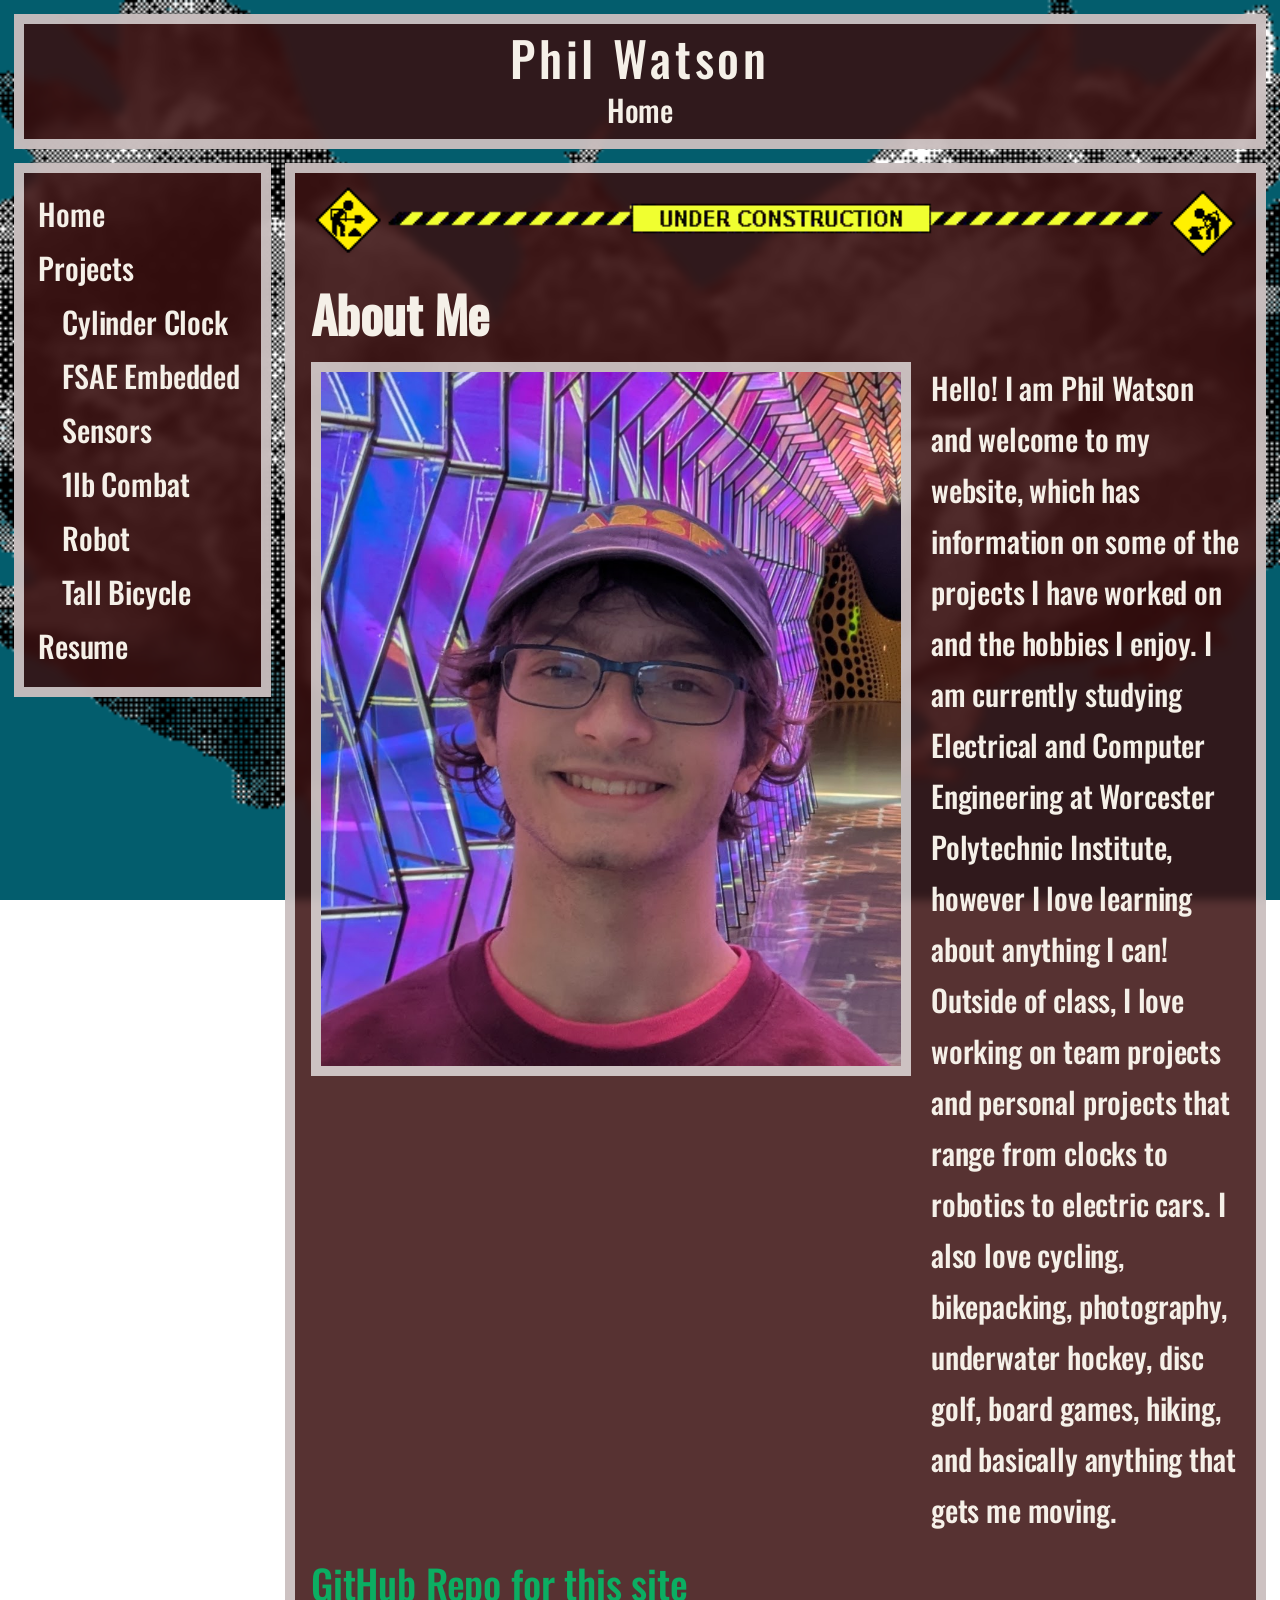
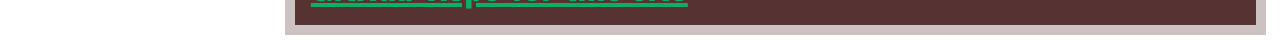
<file: index.html>
<!DOCTYPE html>
<html lang="en">
<head>
  <meta charset="UTF-8" />
  <meta name="viewport" content="width=device-width, initial-scale=1.0" />
  <title>Phil Watson's Personal Site</title>
  <link rel="stylesheet" href="styles.css" />
  <link rel="icon" type="image/svg" href="/favicon.svg">
</head>
<body>

  <header id="topbar" class="glass">
    <a id="title" href="/index.html">Phil Watson</a>
    <p>Home</p>
  </header>

  <div id="layout">
    <aside id="sidebar" class="glass">
      <div id="table-placeholder"></div>
    </aside>

    <main id="main" class="glass">
        <img src="pictures/Dungeon8807construction.gif" alt="Under contruction" style="width: 100%;"/>
        <h1>About Me</h1>
        <div style="display: flex; gap: 20px; align-items: flex-start;">
          <img src="pictures/phil-portait.jpg" alt="Picture of me!" style="width: 600px; height: auto;" class="bordered-image"/>
          <p>
	Hello! I am Phil Watson and welcome to my website, which has information on some of the projects I have worked on and the hobbies I enjoy. I am currently studying Electrical and Computer Engineering at Worcester Polytechnic Institute, however I love learning about anything I can! Outside of class, I love working on team projects and personal projects that range from clocks to robotics to electric cars. I also love cycling, bikepacking, photography, underwater hockey, disc golf, board games, hiking, and basically anything that gets me moving.</p>
        </div>
        <a href="https://github.com/Saxagoose/website" style="font-size: 40px;">GitHub Repo for this site</a>
    </main>
  </div>
  <script>
    fetch('table.html')
      .then(response => response.text())
      .then(data => {
        document.getElementById('table-placeholder').innerHTML = data;
      });
  </script>
</body>
</html>
</file>
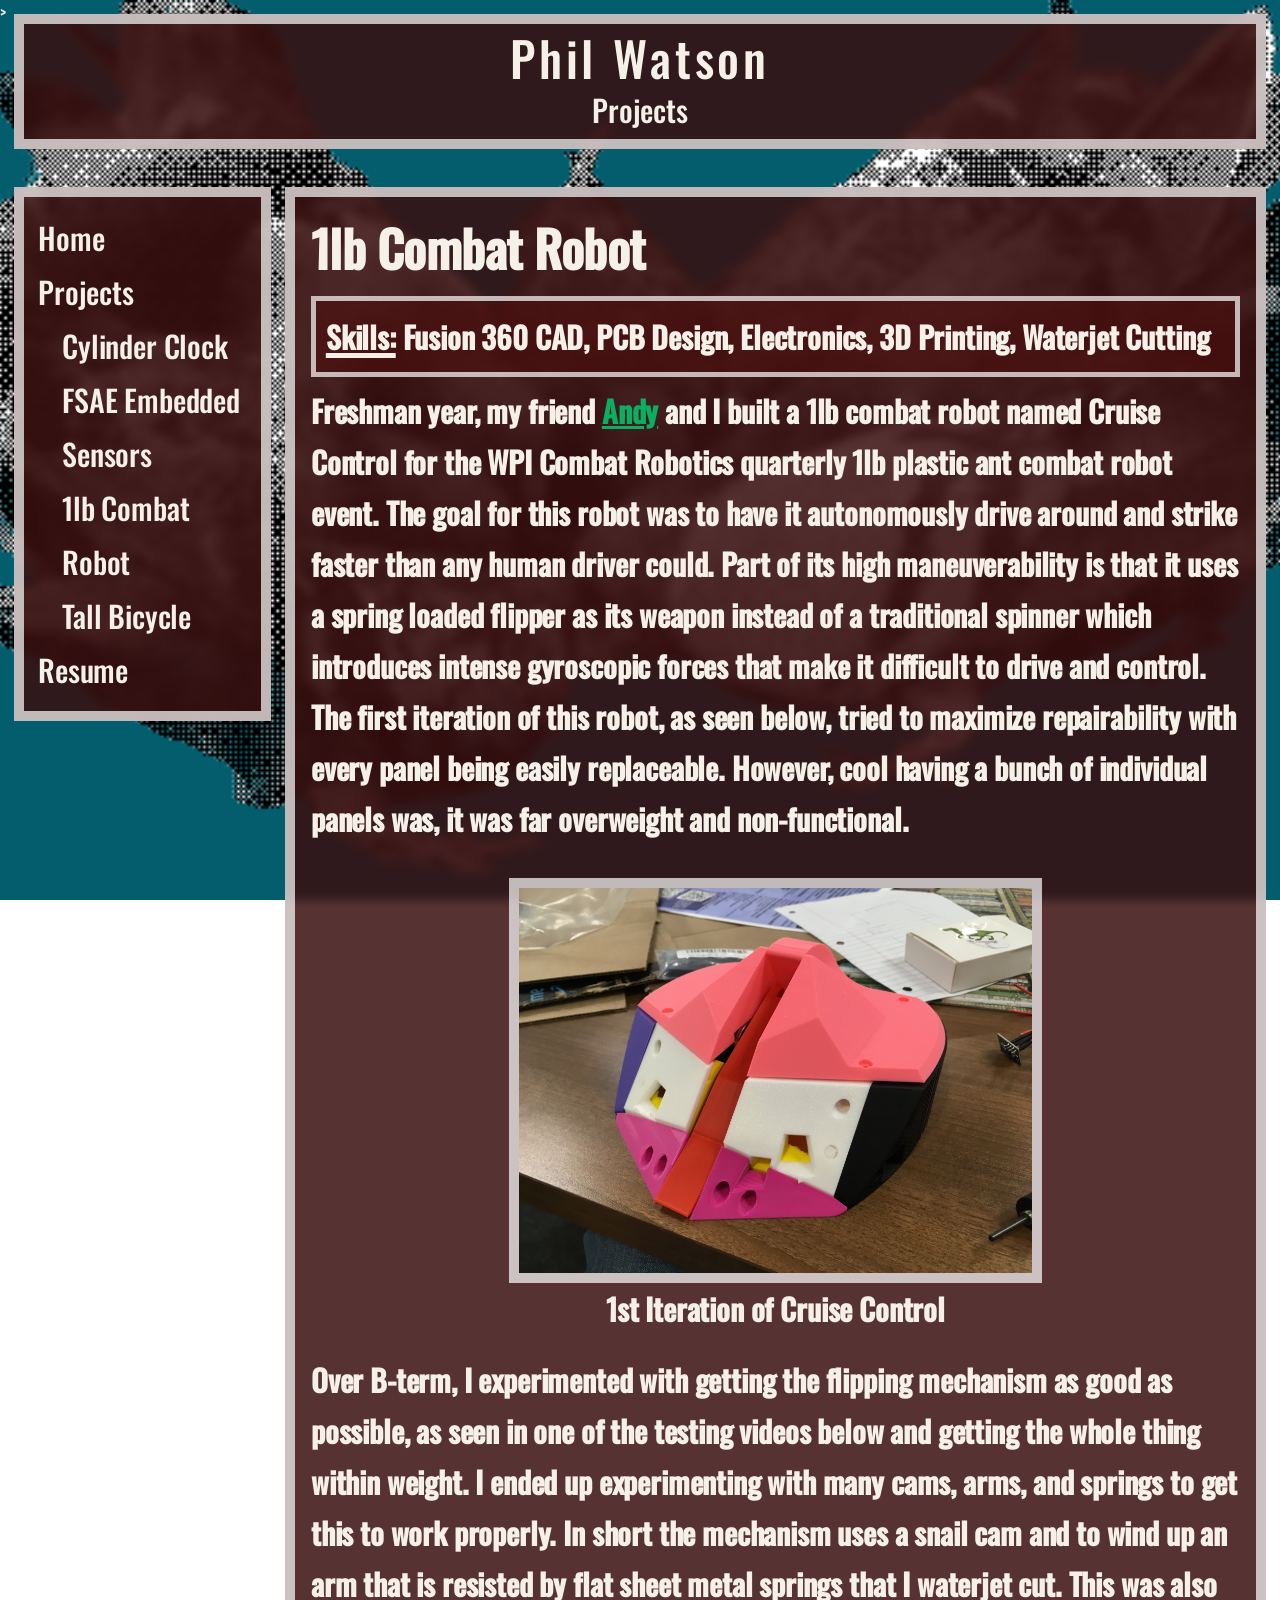
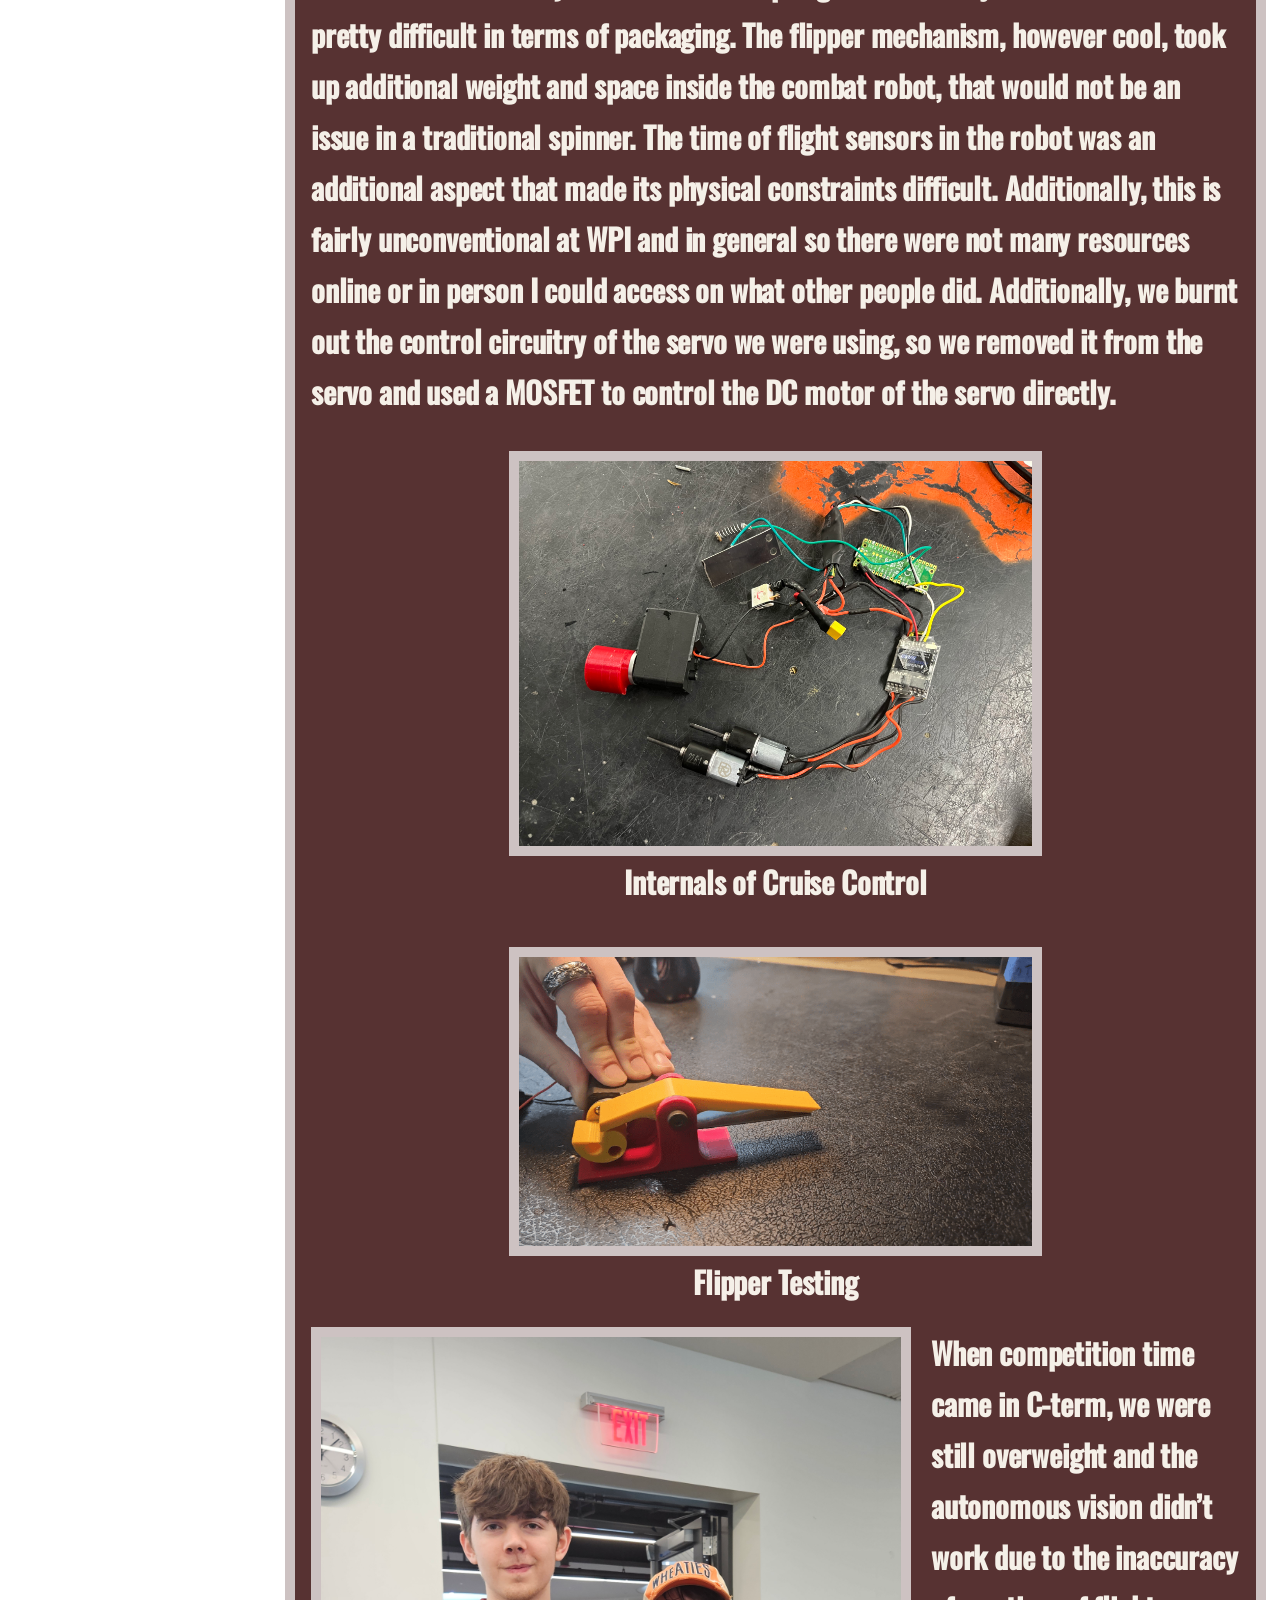
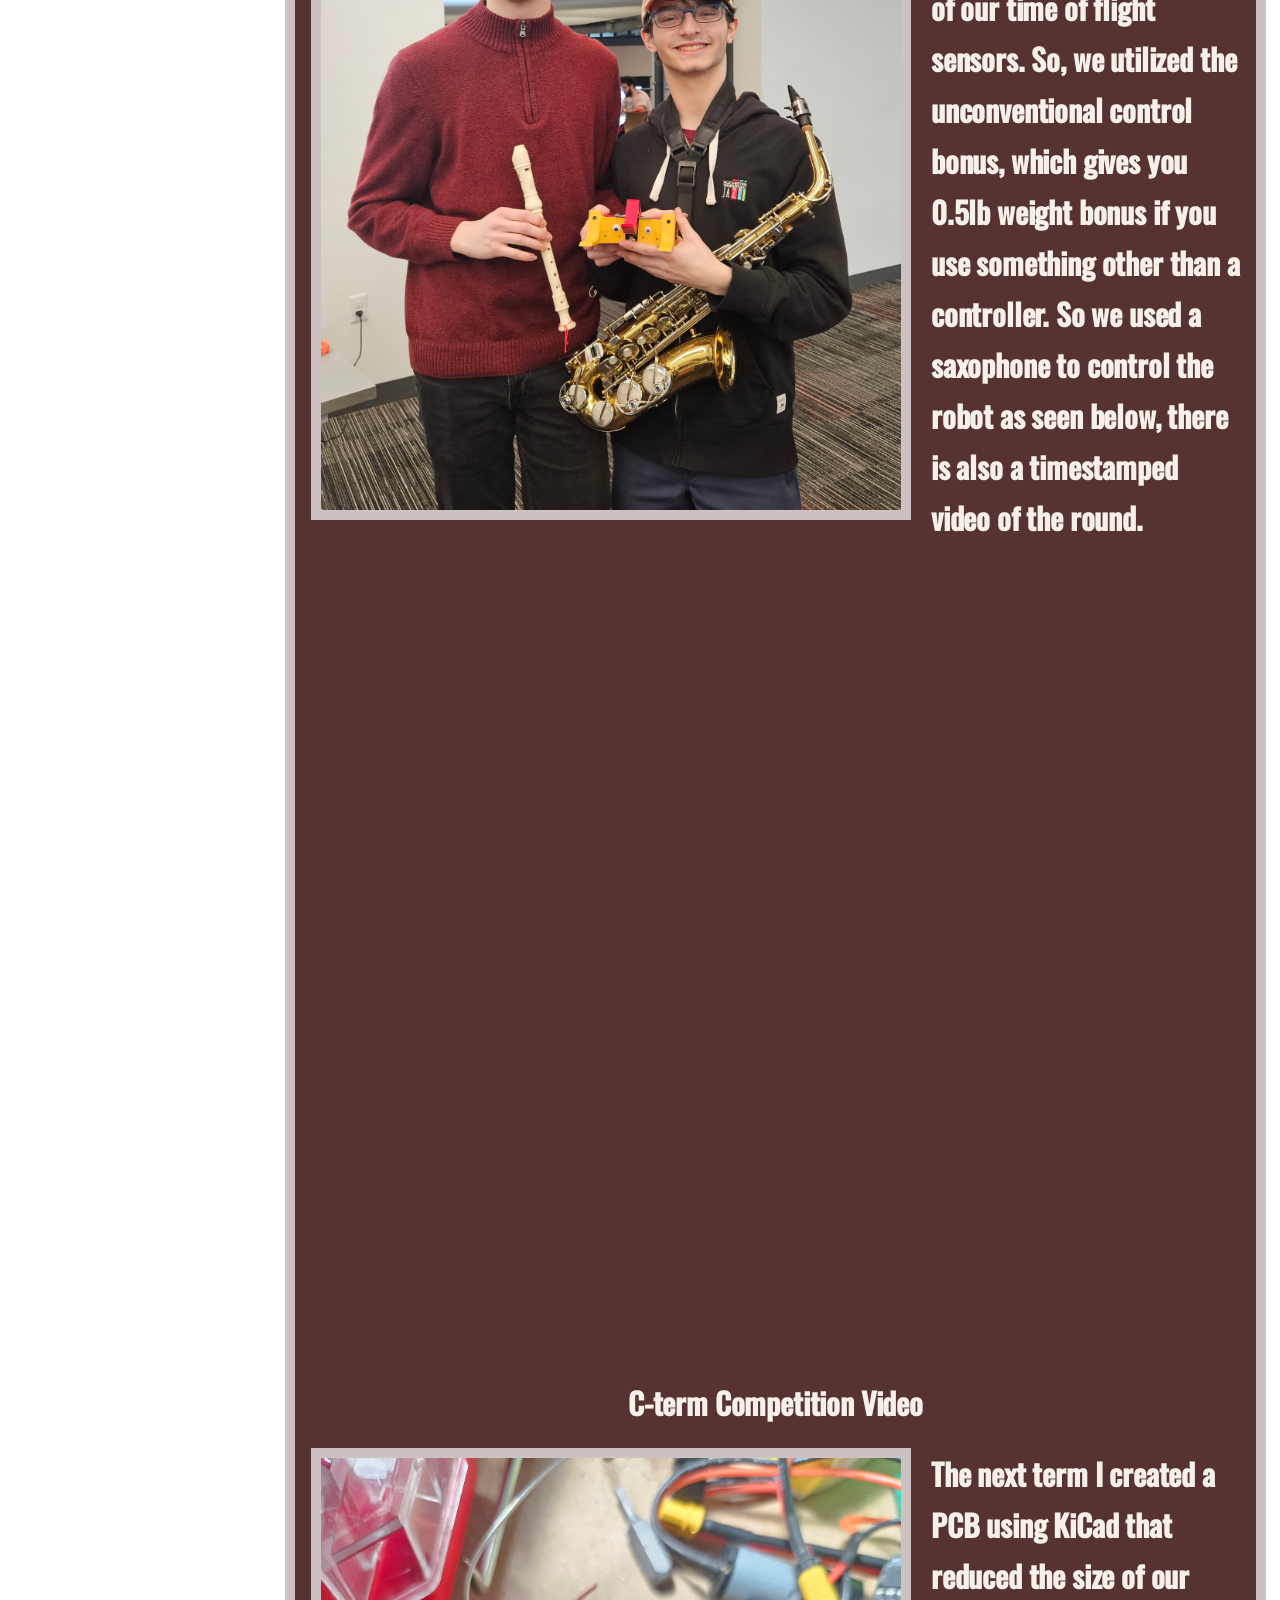
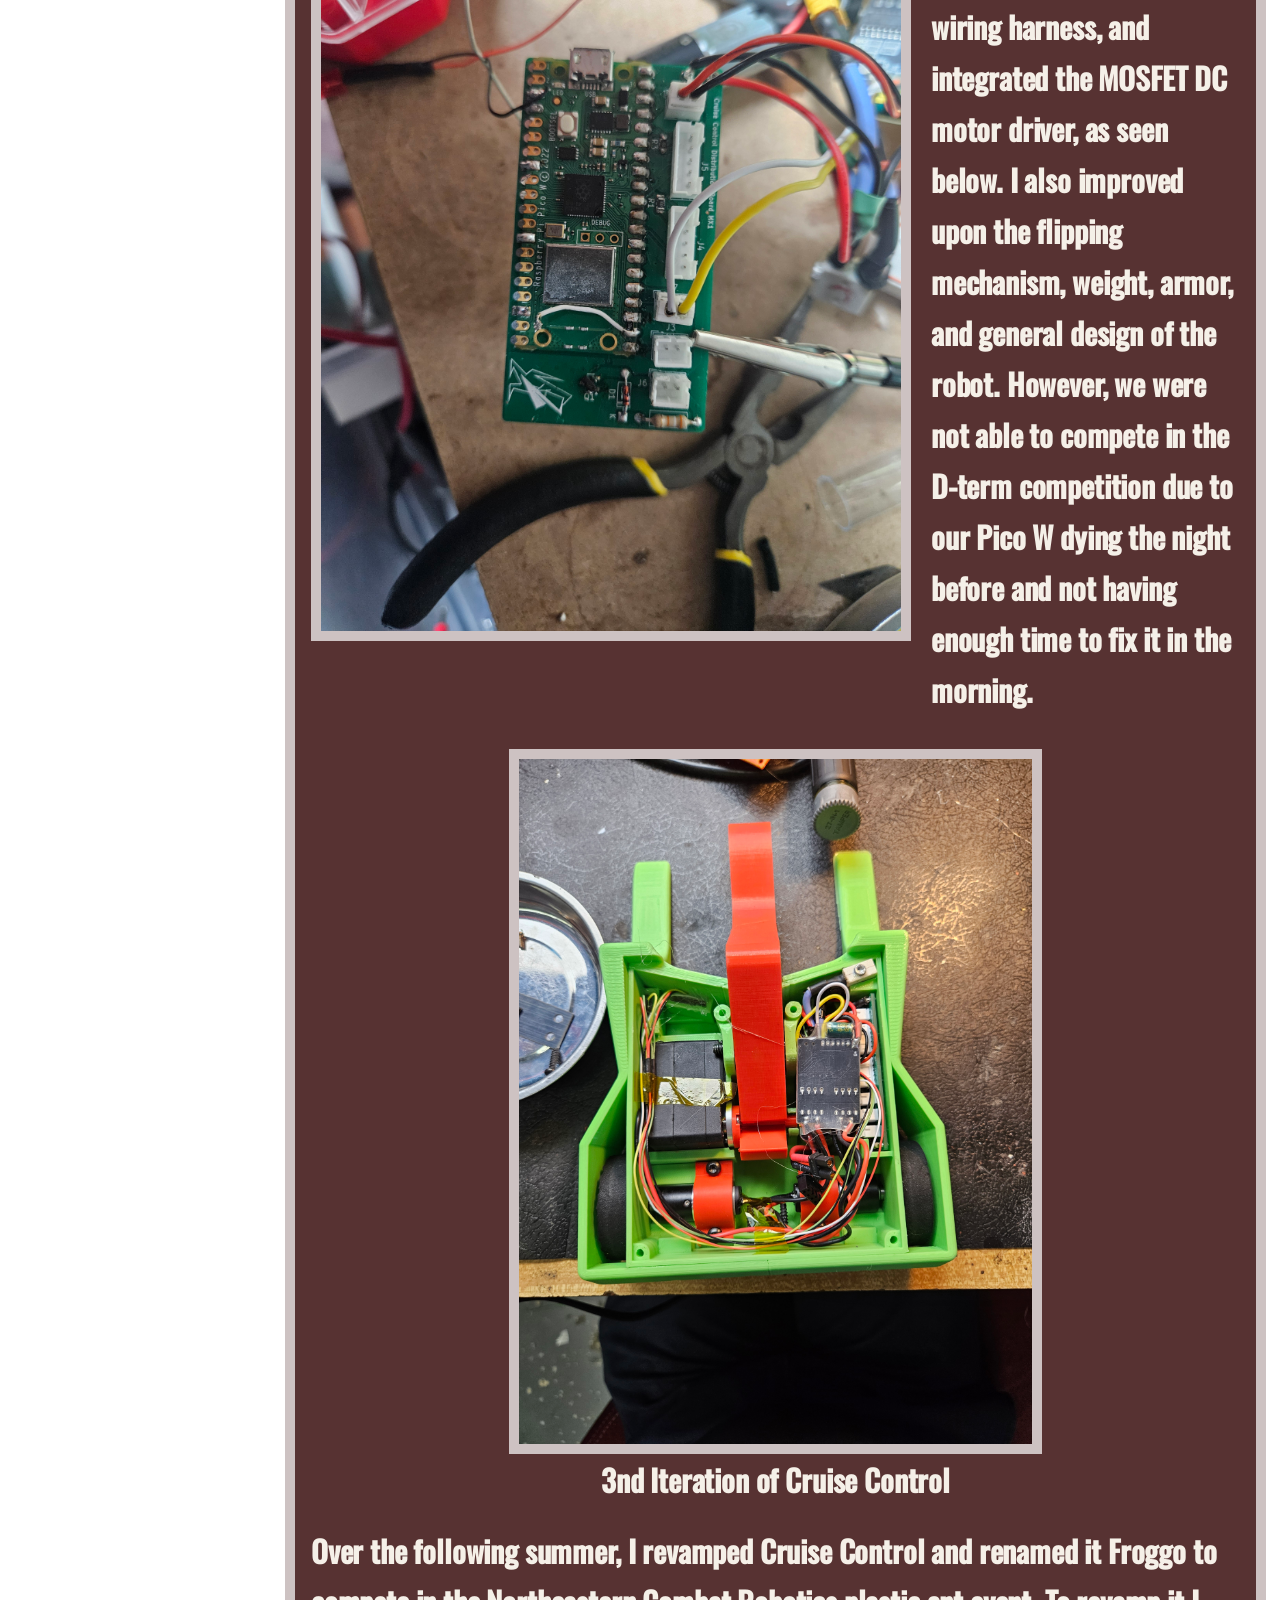
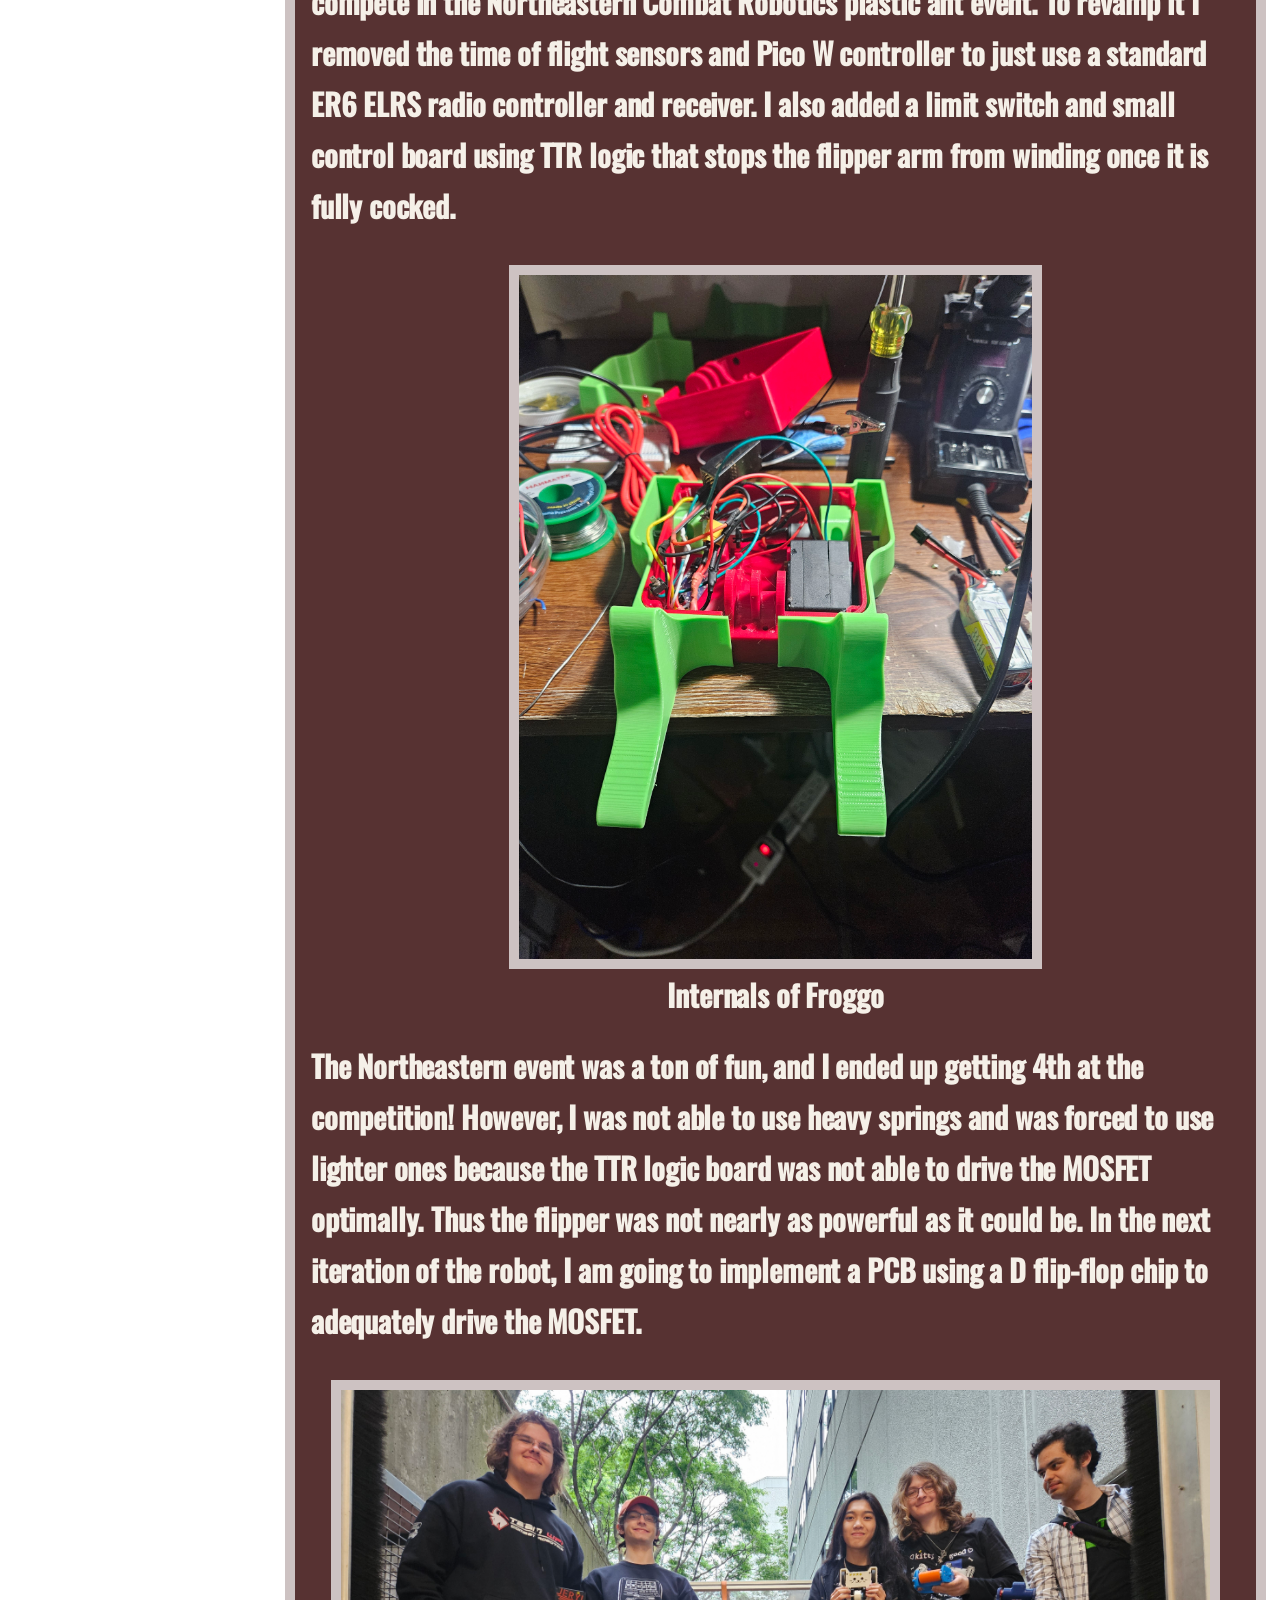
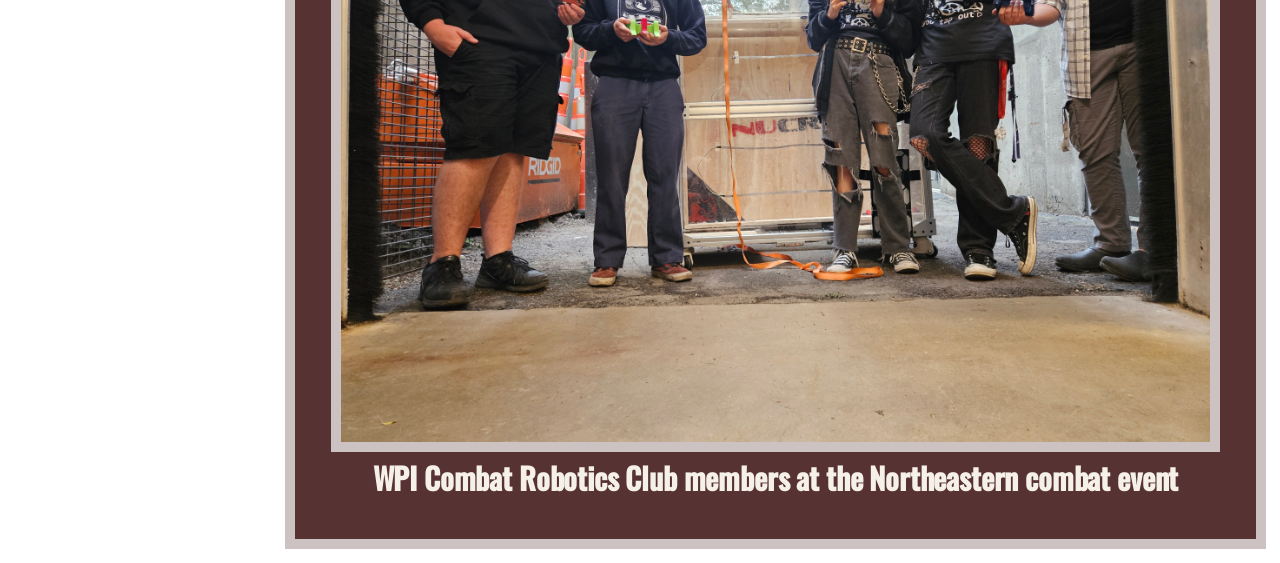
<file: pages/1lb-combat-robot.html>
><!DOCTYPE html>
<html lang="en">
<head>
  <meta charset="UTF-8" />
  <meta name="viewport" content="width=device-width, initial-scale=1.0" />
  <title>Phil's Site</title>
  <link rel="stylesheet" href="/styles.css" />
  <link rel="icon" type="image/svg" href="/favicon.svg">
</head>
<body>

  <header id="topbar" class="glass">
    <a id="title" href="/index.html">Phil Watson</a>
    <p>Projects</p>
  </header>

  <div id="layout">
    <aside id="sidebar" class="glass">
      <div id="table-placeholder"></div>
    </aside>

    <main id="main" class="glass">
      <h1>1lb Combat Robot</h1>
      <h2 class="text-box"><u class="thick-underline">Skills:</u> Fusion 360 CAD, PCB Design, Electronics, 3D Printing, Waterjet Cutting <h2>
      <p>Freshman year, my friend <a href="https://ank.dev" target="_blank" rel="noopener noreferrer">Andy</a> and I built a 1lb combat robot named Cruise Control for the WPI Combat Robotics quarterly 1lb plastic ant combat robot event. The goal for this robot was to have it autonomously drive around and strike faster than any human driver could. Part of its high maneuverability is that it uses a spring loaded flipper as its weapon instead of a traditional spinner which introduces intense gyroscopic forces that make it difficult to drive and control. The first iteration of this robot, as seen below, tried to maximize repairability with every panel being easily replaceable. However, cool having a bunch of individual panels was, it was far overweight and non-functional. </p>
      <figure>
        <img src="cruise_control/cc_first.jpg" alt="1lb Combat Robot" width="60%" class="bordered-image"/>
        <figcaption>1st Iteration of Cruise Control</figcaption>
      </figure>
      <p>Over B-term, I experimented with getting the flipping mechanism as good as possible, as seen in one of the testing videos below and getting the whole thing within weight. I ended up experimenting with many cams, arms, and springs to get this to work properly. In short the mechanism uses a snail cam and to wind up an arm that is resisted by flat sheet metal springs that I waterjet cut. This was also pretty difficult in terms of packaging. The flipper mechanism, however cool, took up additional weight and space inside the combat robot, that would not be an issue in a traditional spinner. The time of flight sensors in the robot was an additional aspect that made its physical constraints difficult. Additionally, this is fairly unconventional at WPI and in general so there were not many resources online or in person I could access on what other people did. Additionally, we burnt out the control circuitry of the servo we were using, so we removed it from the servo and used a MOSFET to control the DC motor of the servo directly.</p>

      <figure>
        <img src="cruise_control/cc_internals.jpg" alt="Cruise ControlInternals" width="60%" class="bordered-image"/>
        <figcaption>Internals of Cruise Control</figcaption>
      </figure>
      <figure>
        <img src="cruise_control/first_flipper.gif" alt="Flipper Test" width="60%" class="bordered-image"/>
        <figcaption>Flipper Testing</figcaption>
      </figure>
      <div style="display: flex; gap: 20px; align-items: flex-start;">
        <img src="cruise_control/andy_phil.jpg" alt="Andy and I" style="width: 600px; height: auto;" class="bordered-image"/>
        <p>When competition time came in C-term, we were still overweight and the autonomous vision didn’t work due to the inaccuracy of our time of flight sensors. So, we utilized the unconventional control bonus, which gives you 0.5lb weight bonus if you use something other than a controller. So we used a saxophone to control the robot as seen below, there is also a timestamped video of the round. </p>
      </div>
      <figure>
        <iframe width="80%" height="800px" src="https://www.youtube.com/embed/HfDDsQTksbc?si=ytyZdYylXR3HeqV3&amp;start=29626" title="YouTube video player" frameborder="0" allow="accelerometer; autoplay; clipboard-write; encrypted-media; gyroscope; picture-in-picture; web-share" referrerpolicy="strict-origin-when-cross-origin" allowfullscreen></iframe>
        <figcaption>C-term Competition Video</figcaption>
      </figure>
      <div style="display: flex; gap: 20px; align-items: flex-start;">
        <img src="cruise_control/pcb.jpg" alt="PCB" style="width: 600px; height: auto;" class="bordered-image"/>
        <p>The next term I created a PCB using KiCad that reduced the size of our wiring harness, and integrated the MOSFET DC motor driver, as seen below. I also improved upon the flipping mechanism, weight, armor, and general design of the robot. However, we were not able to compete in the D-term competition due to our Pico W dying the night before and not having enough time to fix it in the morning. </p>
      </div>
      <figure>
        <img src="cruise_control/second_functional_iteration.jpg" alt="Cruise Control third iteration" width="60%" class="bordered-image"/>
        <figcaption>3nd Iteration of Cruise Control</figcaption>
      </figure>
      <p>Over the following summer, I revamped Cruise Control and renamed it Froggo to compete in the Northeastern Combat Robotics plastic ant event. To revamp it I removed the time of flight sensors and Pico W controller to just use a standard ER6 ELRS radio controller and receiver. I also added a limit switch and small control board using TTR logic that stops the flipper arm from winding once it is fully cocked. </p>
      <figure>
        <img src="cruise_control/froggo_internals.jpg" alt="Froggo Internals" width="60%" class="bordered-image"/>
        <figcaption>Internals of Froggo</figcaption>
      </figure>
      <p>The Northeastern event was a ton of fun, and I ended up getting 4th at the competition! However, I was not able to use heavy springs and was forced to use lighter ones because the TTR logic board was not able to drive the MOSFET optimally. Thus the flipper was not nearly as powerful as it could be. In the next iteration of the robot, I am going to implement a PCB using a D flip-flop chip to adequately drive the MOSFET. </p>
      <figure>
        <img src="cruise_control/wpi_combat.jpg" width="100%" class="bordered-image"/>
        <figcaption>WPI Combat Robotics Club members at the Northeastern combat event</figcaption>
      </figure>
    </main>
  </div>
  <script>
    fetch('/table.html')
      .then(response => response.text())
      .then(data => {
        document.getElementById('table-placeholder').innerHTML = data;
      });
  </script>
</body>
</html>
</file>
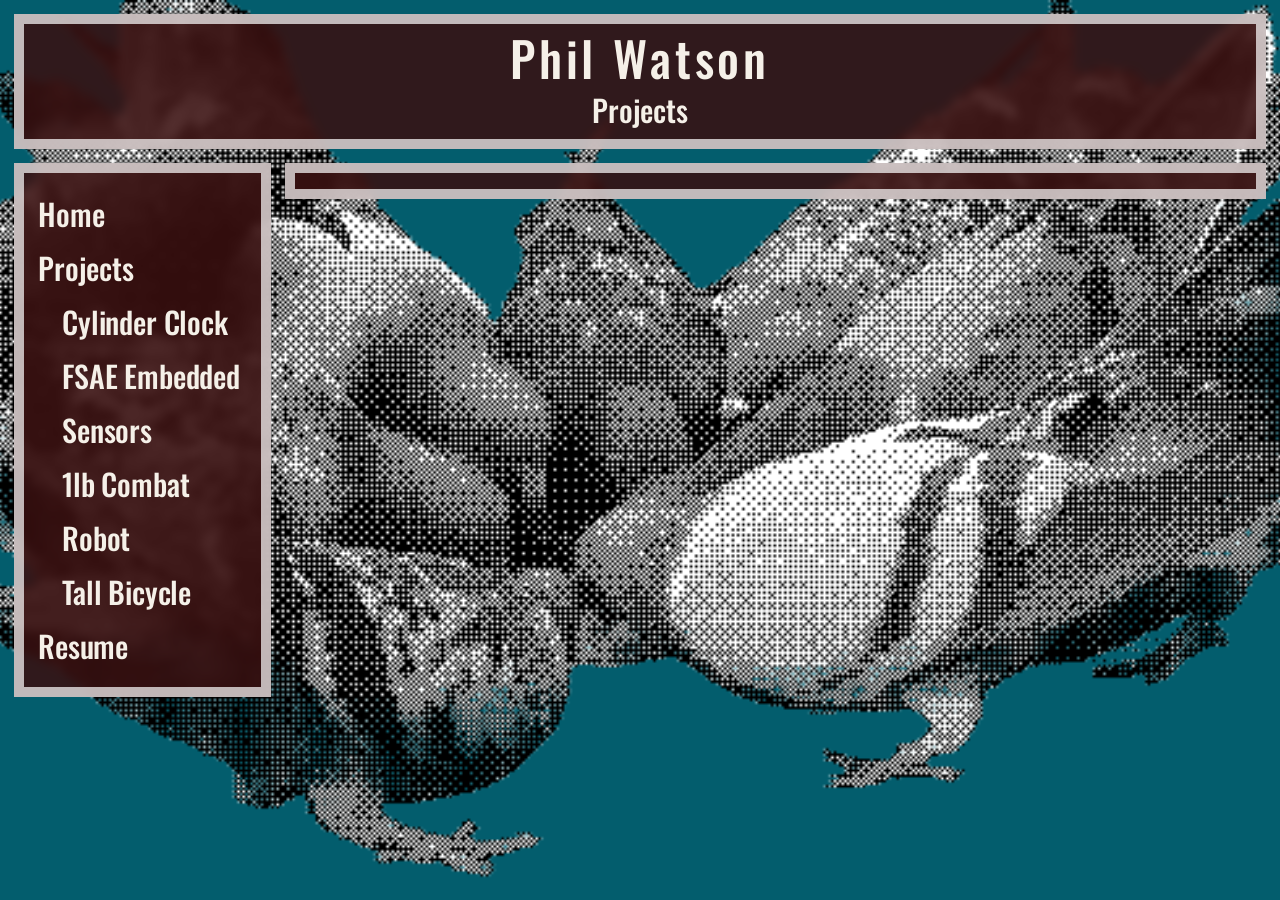
<file: pages/blank.html>
<!DOCTYPE html>
<html lang="en">
<head>
  <meta charset="UTF-8" />
  <meta name="viewport" content="width=device-width, initial-scale=1.0" />
  <title>Phil's Site</title>
  <link rel="stylesheet" href="/styles.css" />
  <link rel="icon" type="image/svg" href="/favicon.svg">
</head>
<body>

  <header id="topbar" class="glass">
    <a id="title" href="/index.html">Phil Watson</a>
    <p>Projects</p>
  </header>

  <div id="layout">
    <aside id="sidebar" class="glass">
      <div id="table-placeholder"></div>
    </aside>

    <main id="main" class="glass">
    </main>
  </div>
  <script>
    fetch('/table.html')
      .then(response => response.text())
      .then(data => {
        document.getElementById('table-placeholder').innerHTML = data;
      });
  </script>
</body>
</html>
</file>
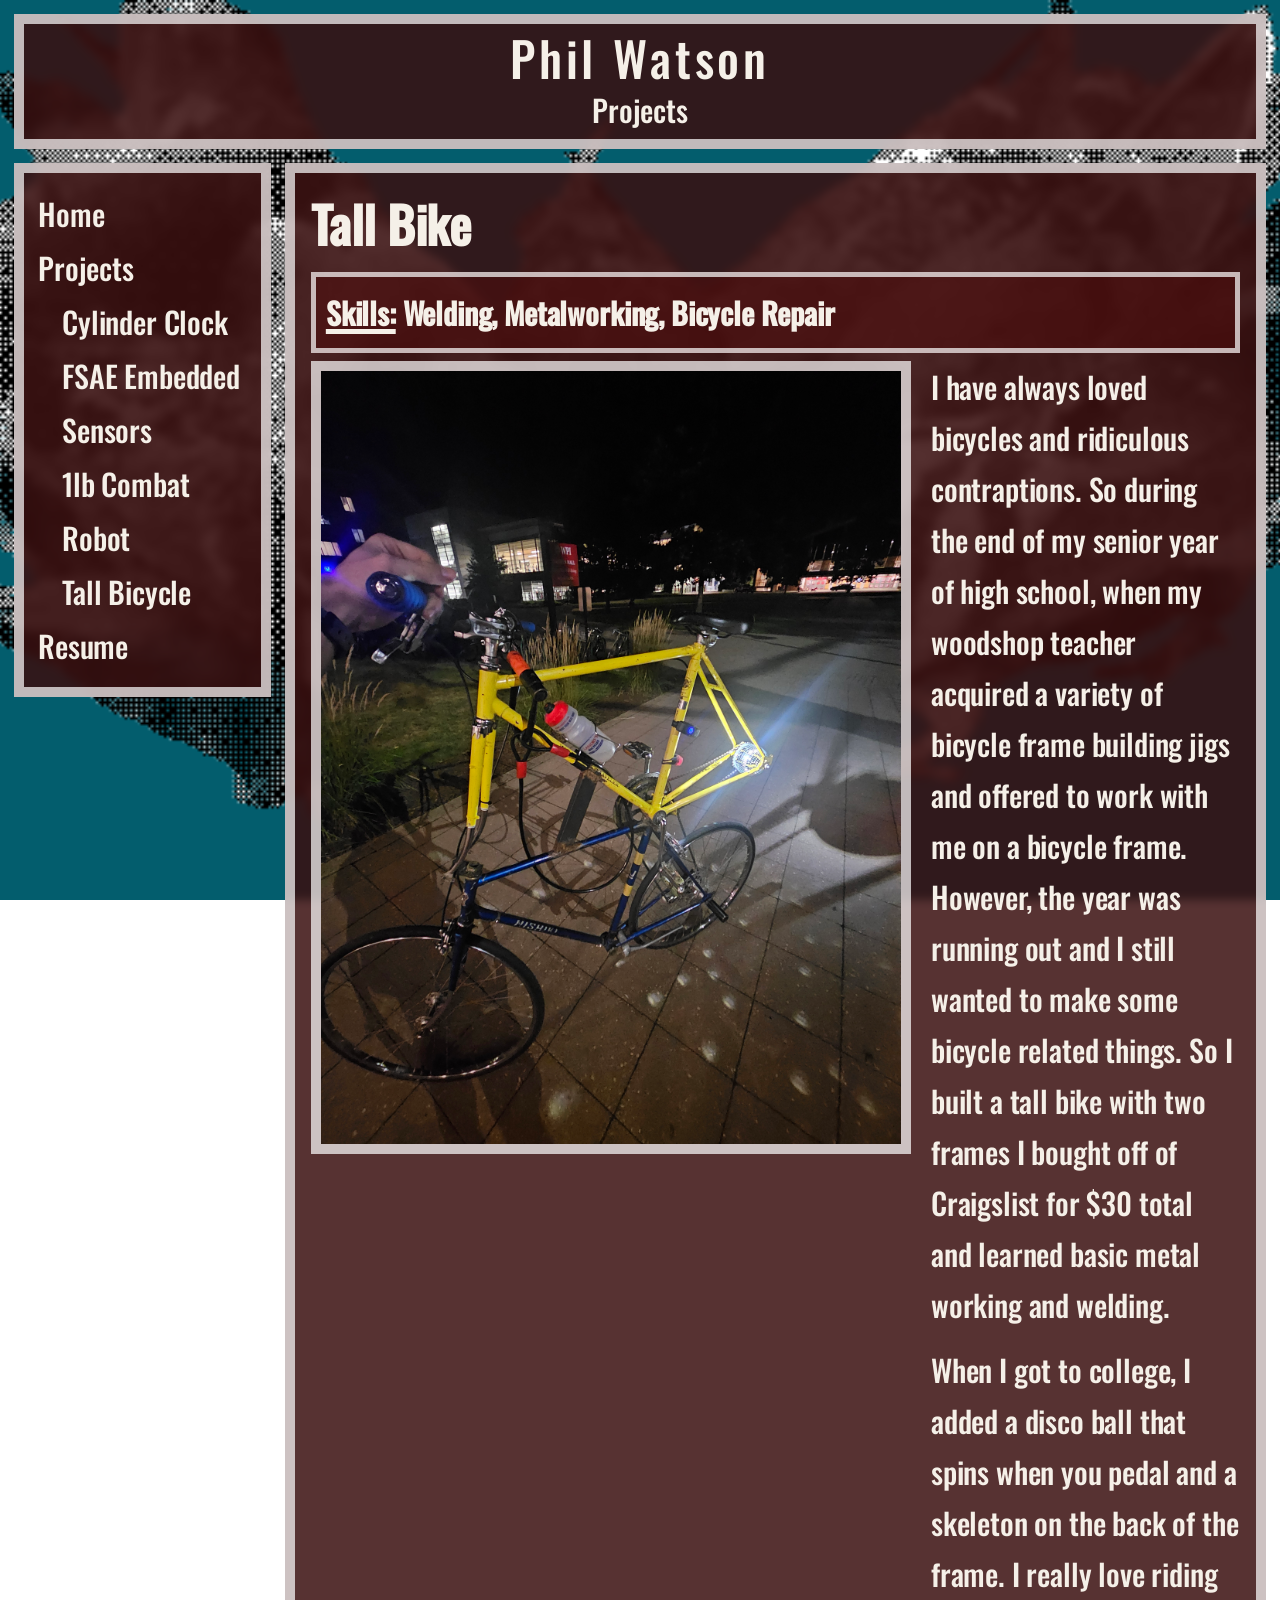
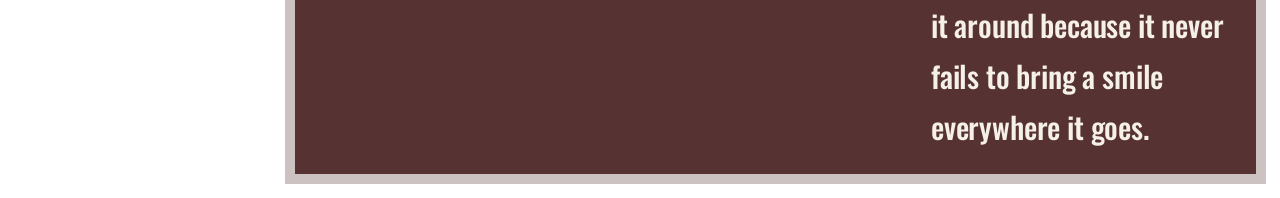
<file: pages/tall-bike.html>
<!DOCTYPE html>
<html lang="en">
<head>
  <meta charset="UTF-8" />
  <meta name="viewport" content="width=device-width, initial-scale=1.0" />
  <title>Phil's Site</title>
  <link rel="stylesheet" href="/styles.css" />
  <link rel="icon" type="image/svg" href="/favicon.svg">
</head>
<body>

  <header id="topbar" class="glass">
    <a id="title" href="/index.html">Phil Watson</a>
    <p>Projects</p>
  </header>

  <div id="layout">
    <aside id="sidebar" class="glass">
      <div id="table-placeholder"></div>
    </aside>

    <main id="main" class="glass">
      <h1>Tall Bike</h1>
      <h2 class="text-box"><u class="thick-underline">Skills:</u> Welding, Metalworking, Bicycle Repair</h2>
        <div style="display: flex; gap: 20px; align-items: flex-start;">
          <img src="tall_bike/tall_bike.jpg" alt="Tall Bike" style="width: 600px; height: auto;" class="bordered-image"/>
          <div>
            <p> I have always loved bicycles and ridiculous contraptions. So during the end of my senior year of high school, when my woodshop teacher acquired a variety of bicycle frame building jigs and offered to work with me on a bicycle frame. However, the year was running out and I still wanted to make some bicycle related things. So I built a tall bike with two frames I bought off of Craigslist for $30 total and learned basic metal working and welding.</p>
            <p> When I got to college, I added a disco ball that spins when you pedal and a skeleton on the back of the frame. I really love riding it around because it never fails to bring a smile everywhere it goes.</p>
          </div>
        </div>
    </main>
  </div>
  <script>
    fetch('/table.html')
      .then(response => response.text())
      .then(data => {
        document.getElementById('table-placeholder').innerHTML = data;
      });
  </script>
</body>
</html>
</file>
<file: styles.css>
/*  Reset & base  */
*, *::before, *::after {
  box-sizing: border-box;
  margin: 0;
  padding: 0;
}

@font-face {
  font-family: 'Oswald';
  src: url(/fonts/oswald/Oswald-Medium.woff2) format('woff2')
}

:root{
  --inner-gap: 14px;
  --outer-gap: 14px;
  --topbar-height: 135px;
  --text-padding: 8px 16px;
  --text-color: #f5f0e8;
}

/*  Fixed background image  */
body {
  min-height: 100vh;
  font-family: 'Oswald', sans-serif;
  letter-spacing: -0.01em;
  color: var(--text-color);
  background-image: url('pictures/IMG_2822.png');
  background-size: cover;
  background-position: center;
  background-attachment: fixed;
  background-repeat: no-repeat;
}

/*  Shared glass panel style  */
.glass {
  background: rgba(57, 13, 13, 0.848);
  border: 10px solid rgba(255, 255, 255, 0.7);
  backdrop-filter: blur(5px);
  -webkit-backdrop-filter: blur(5px);
}

/*  Top bar  */
#topbar {
  position: absolute;
  top: var(--outer-gap);
  left: var(--outer-gap);
  right: var(--outer-gap);
  height: var(--topbar-height);
  z-index: 100;
  text-align: center;
  padding: 5px;
}

#title {
  letter-spacing: 0.08em;
  font-size: 48px;
  line-height: 1.2;
  text-decoration: none;
  color: var(--text-color);
}

/* Page body layout  */
#layout {
  position: relative;
  z-index: 1;
  display: flex;
  gap: 14px;
  padding: calc(2*var(--inner-gap) + var(--topbar-height)) 14px 14px 14px;
  min-height: 100vh;
  align-items: flex-start;
}

/*  Sidebar  */
#sidebar {
  flex: 12vw;
  position: sticky;
  padding: var(--inner-gap);
  line-height: 1.8;
}

#sidebar a {
  display: block;
  color: var(--text-color);
  text-decoration: none;
  font-size: 30px;
}

#sidebar ul {
  list-style: none;
  padding: 0;
  margin: 0;
}

#sidebar ul ul a {
  padding-left: 24px;
}

/*  Projects layout  */
#projects-layout {
  flex: 90vw;
  min-width: 0;
}

/*  Main content  */
#main {
  flex: 9;
  min-width: 0;
  backdrop-filter: blur(5px);
  -webkit-backdrop-filter: blur(5px);
  line-height: 1.7;
  padding: var(--text-padding);
}

#main a {
  color: #0bae62;
}

/*  Projects grid  */
.project-grid {
  display: grid;
  margin-top: var(--inner-gap);
  grid-template-columns: repeat(4, 1fr);
  grid-auto-rows: minmax(150px, auto);
  gap: 12px;
}

.project-box {
  padding: 16px;
  text-decoration: none;
  color: var(--text-color);
  display: flex;
  flex-direction: column;
  overflow: hidden;
}

.project-box img {
  display: block;
  margin: 0 auto;
  width: min(100%, 300px);
  min-height: 0;      /* ← needed or flex won't shrink it properly */
  object-fit: cover;
  border-radius: 4px;
}

a:hover {
  background: rgba(49, 6, 84, 0.696);
  transition: background 0.4s;
}

/*  Content typography  */
.page-section { display: none; }
.page-section.active { display: block; }

h1 {
  font-size: 50px;
  font-weight: 700;
  margin-bottom: 6px;
  letter-spacing: -0.01em;
}

h2 {
  font-size: 30px;
  font-weight: 600;
  margin: 0 0 8px 0;
}

p {
  font-size: 30px;
  margin-bottom: 14px;
}

ul {
  list-style-type: "";
  padding-left: 14px;
}

.tagline {
  font-size: 15px;
  color: rgba(255, 255, 255, 0.60);
  margin-bottom: 28px;
  text-align: left;
}

.btn {
  align-self: flex-start;
  background: rgba(255, 255, 255, 0.18);
  border: 1.5px solid rgba(255, 255, 255, 0.55);
  border-radius: 7px;
  color: #fff;
  font-size: 13.5px;
  padding: 8px 22px;
  cursor: pointer;
  font-family: inherit;
  transition: background 0.15s;
}

.bordered-image{
  border: 10px solid rgba(255, 255, 255, 0.7);
}

.text-box{
  padding: 10px;
  border: 5px solid rgba(255, 255, 255, 0.7);
  align-items: center;
  background: rgba(76, 14, 14, 0.623);
}

.thick-underline{
  text-decoration: underline;
  text-decoration-thickness: 5px;
  text-underline-offset: 3px;
}

.project-text{
  padding: 15px;
  font-size: 30px;
}

.btn:hover { background: rgba(255, 255, 255, 0.28); }

figure {
  display: block; 
  margin: 0 auto;   
  max-width: 100%;  
  text-align: center; 
  padding: 20px;
}
</file>
